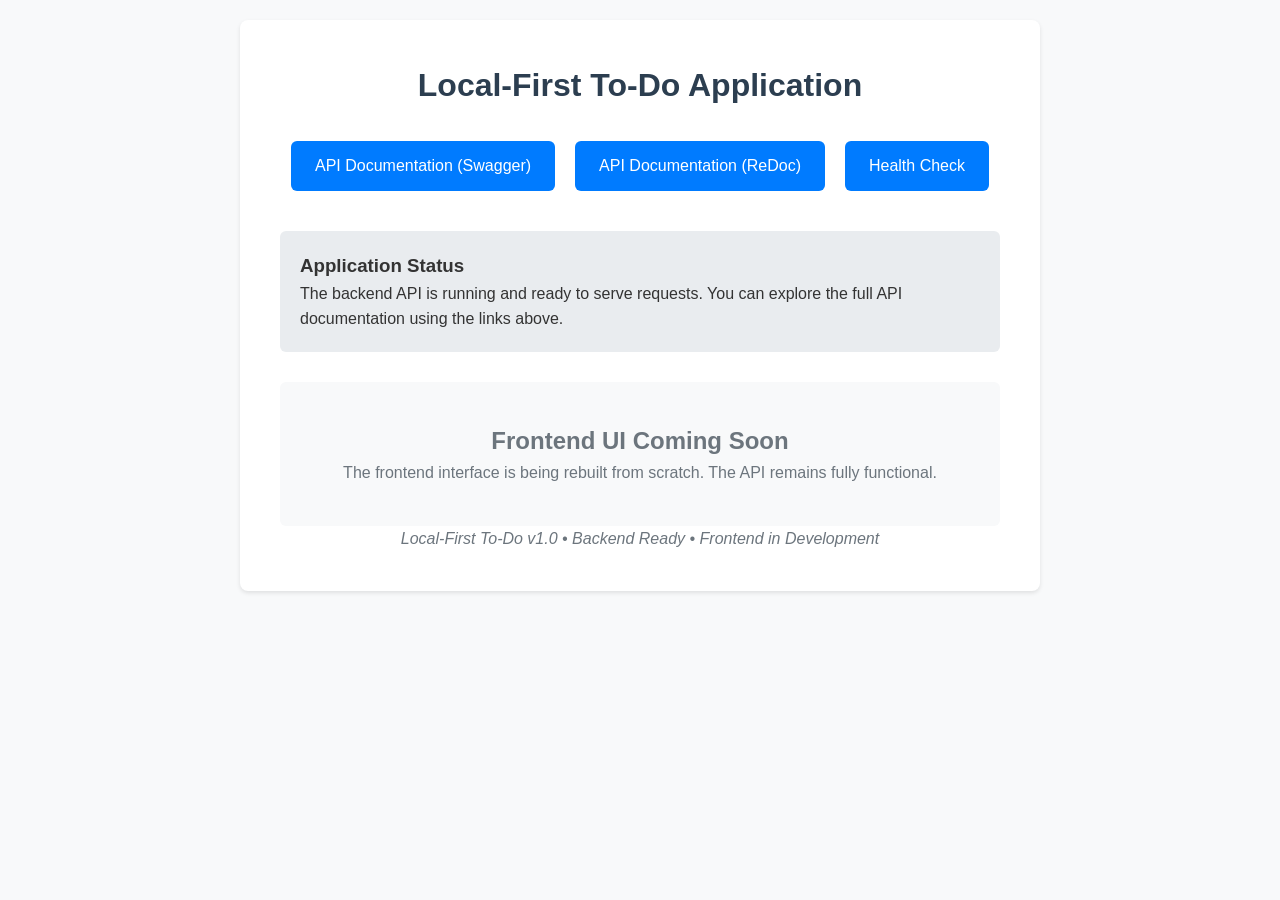
<file: static/index-minimal.html>
<!DOCTYPE html>
<html lang="en">

<head>
    <meta charset="UTF-8">
    <meta name="viewport" content="width=device-width, initial-scale=1.0">
    <title>Local-First To-Do</title>
    <style>
        * {
            margin: 0;
            padding: 0;
            box-sizing: border-box;
        }

        body {
            font-family: -apple-system, BlinkMacSystemFont, 'Segoe UI', Roboto, Oxygen, Ubuntu, Cantarell, sans-serif;
            line-height: 1.6;
            color: #333;
            background-color: #f8f9fa;
            padding: 20px;
        }

        .container {
            max-width: 800px;
            margin: 0 auto;
            background: white;
            padding: 40px;
            border-radius: 8px;
            box-shadow: 0 2px 4px rgba(0, 0, 0, 0.1);
        }

        h1 {
            color: #2c3e50;
            margin-bottom: 30px;
            text-align: center;
        }

        .api-links {
            display: flex;
            gap: 20px;
            justify-content: center;
            margin-bottom: 40px;
        }

        .api-link {
            display: inline-block;
            padding: 12px 24px;
            background-color: #007bff;
            color: white;
            text-decoration: none;
            border-radius: 6px;
            transition: background-color 0.2s;
        }

        .api-link:hover {
            background-color: #0056b3;
        }

        .info {
            background-color: #e9ecef;
            padding: 20px;
            border-radius: 6px;
            margin-bottom: 30px;
        }

        .status {
            text-align: center;
            color: #6c757d;
            font-style: italic;
        }

        .coming-soon {
            text-align: center;
            padding: 40px;
            color: #6c757d;
            background-color: #f8f9fa;
            border-radius: 6px;
            margin-top: 20px;
        }
    </style>
</head>

<body>
    <div class="container">
        <h1>Local-First To-Do Application</h1>

        <div class="api-links">
            <a href="/api/docs" class="api-link">API Documentation (Swagger)</a>
            <a href="/api/redoc" class="api-link">API Documentation (ReDoc)</a>
            <a href="/health" class="api-link">Health Check</a>
        </div>

        <div class="info">
            <h3>Application Status</h3>
            <p>The backend API is running and ready to serve requests. You can explore the full API documentation using
                the links above.</p>
        </div>

        <div class="coming-soon">
            <h2>Frontend UI Coming Soon</h2>
            <p>The frontend interface is being rebuilt from scratch. The API remains fully functional.</p>
        </div>

        <div class="status">
            <p>Local-First To-Do v1.0 • Backend Ready • Frontend in Development</p>
        </div>
    </div>
</body>

</html>
</file>
